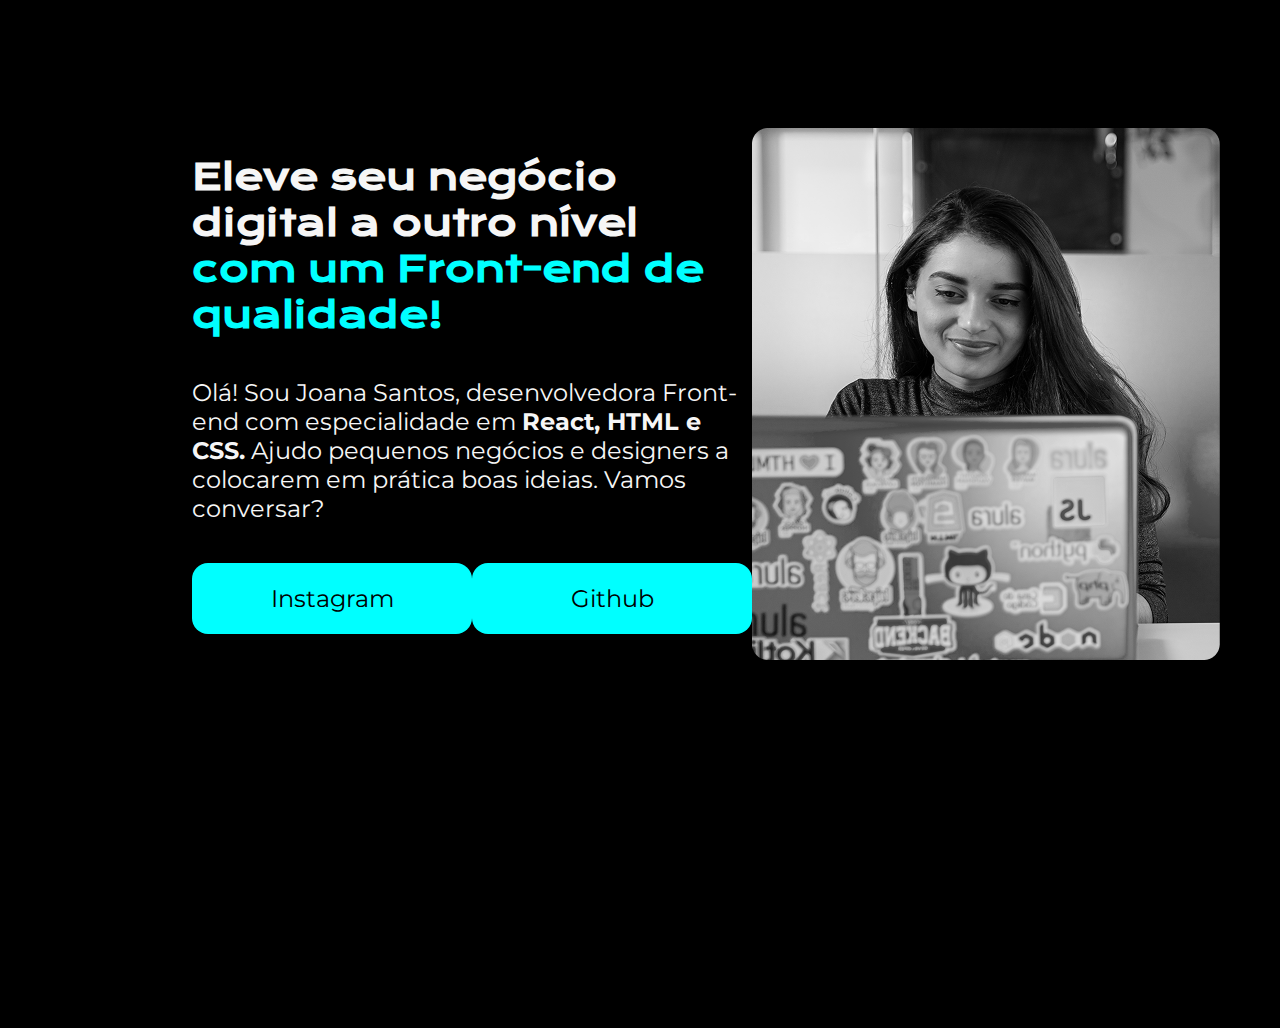
<file: Projeto_Mrp/estudos/index.html>
<!DOCTYPE html>
<html lang="pt-br"> 
<head>
    <meta charset="UTF-8">
    <meta name="viewport" content="width=device-width, initial-scale=1.0">
    <title>Portifolio</title>
    <link rel="stylesheet" href="style.css">
</head>
<body>
    <header></header>
    <main class="apresentacao">
        <section class="apresentacao__conteudo">
            <h1 class="apresentacao__conteudo__titulo">Eleve seu negócio digital a outro nível <strong class="destaque_titulo">com um Front-end de qualidade!</strong></h1>
            <p class="apresentacao__conteudo__paragrafo">Olá! Sou Joana Santos, desenvolvedora Front-end com especialidade em <strong>React, HTML e CSS.</strong>
            Ajudo pequenos negócios e designers a colocarem em prática boas ideias. Vamos conversar?</p>
            <div class="apresentacao__links">
                <a class="apresentacao__links_link" href="https://instagram.com/rafaballerini">Instagram</a>
                <a class="apresentacao__links_link" href="https://github.com/sandrinho00">Github</a>
            </div>
         </section>
        <img src="Rectangle 47.png" alt="Imagem joana santos">
    </main>
    <footer></footer>
</body>
</html>
</file>
<file: Projeto_Mrp/estudos/style.css>
@import url('https://fonts.googleapis.com/css2?family=Krona+One&family=Montserrat:ital@0;1&display=swap'); /*importação das fontes*/
*{ /*Define as atribuições abaixo a todos os itens do html, chamado de reset css*/
    margin: 0; /*Margem geral da pagina*/
    padding: 0; /*Um offset em relação a margem até o conteudo propriamente dito*/
}

body { /* Define os atributos de todo o body do html*/
    height: 100vh; /*Define a altura em 100% do height de viewport*/
    box-sizing: border-box; /*LImita o tamanho dos itens até no maximo a borda do body*/
    background-color: black;
    color: #F6F6F6;

}

.destaque_titulo { /*Atenção à utilidade de usar classes no html para poder atribuir os estilos no css usando ".nomedaclasse"*/
    color: aqua;
}

.apresentacao{
    margin: 10% 15%; 
    display: flex; /*Usado para definir o item como um flexbox, o que traz varias facilidades e atribuições*/
    align-items: center;
    justify-content: space-between; /*Definição do tipo de espaçamento do container flexbox*/
}

.apresentacao__conteudo {
    width: 615px;
    display: flex;
    flex-direction: column; /*Altera a disposição dos itens que por padrão vem em linha*/
    gap: 40px;
}

.apresentacao__conteudo__titulo{
    font-size: 36px;
    font-family: "Krona One", sans-serif; 
}
.apresentacao__conteudo__paragrafo{
    font-size: 24px;  
    font-family: "Montserrat", sans-serif;
}

.apresentacao__links{
    display: flex;
    justify-content: space-between;
}
.apresentacao__links_link{
    background-color: aqua;
    color: black;
    font-size: 24px;    
    width: 280px;
    text-align: center;
    border-radius: 16px;
    padding: 21px 0;
    text-decoration: none;
    font-family: "Montserrat", sans-serif;

}
</file>
